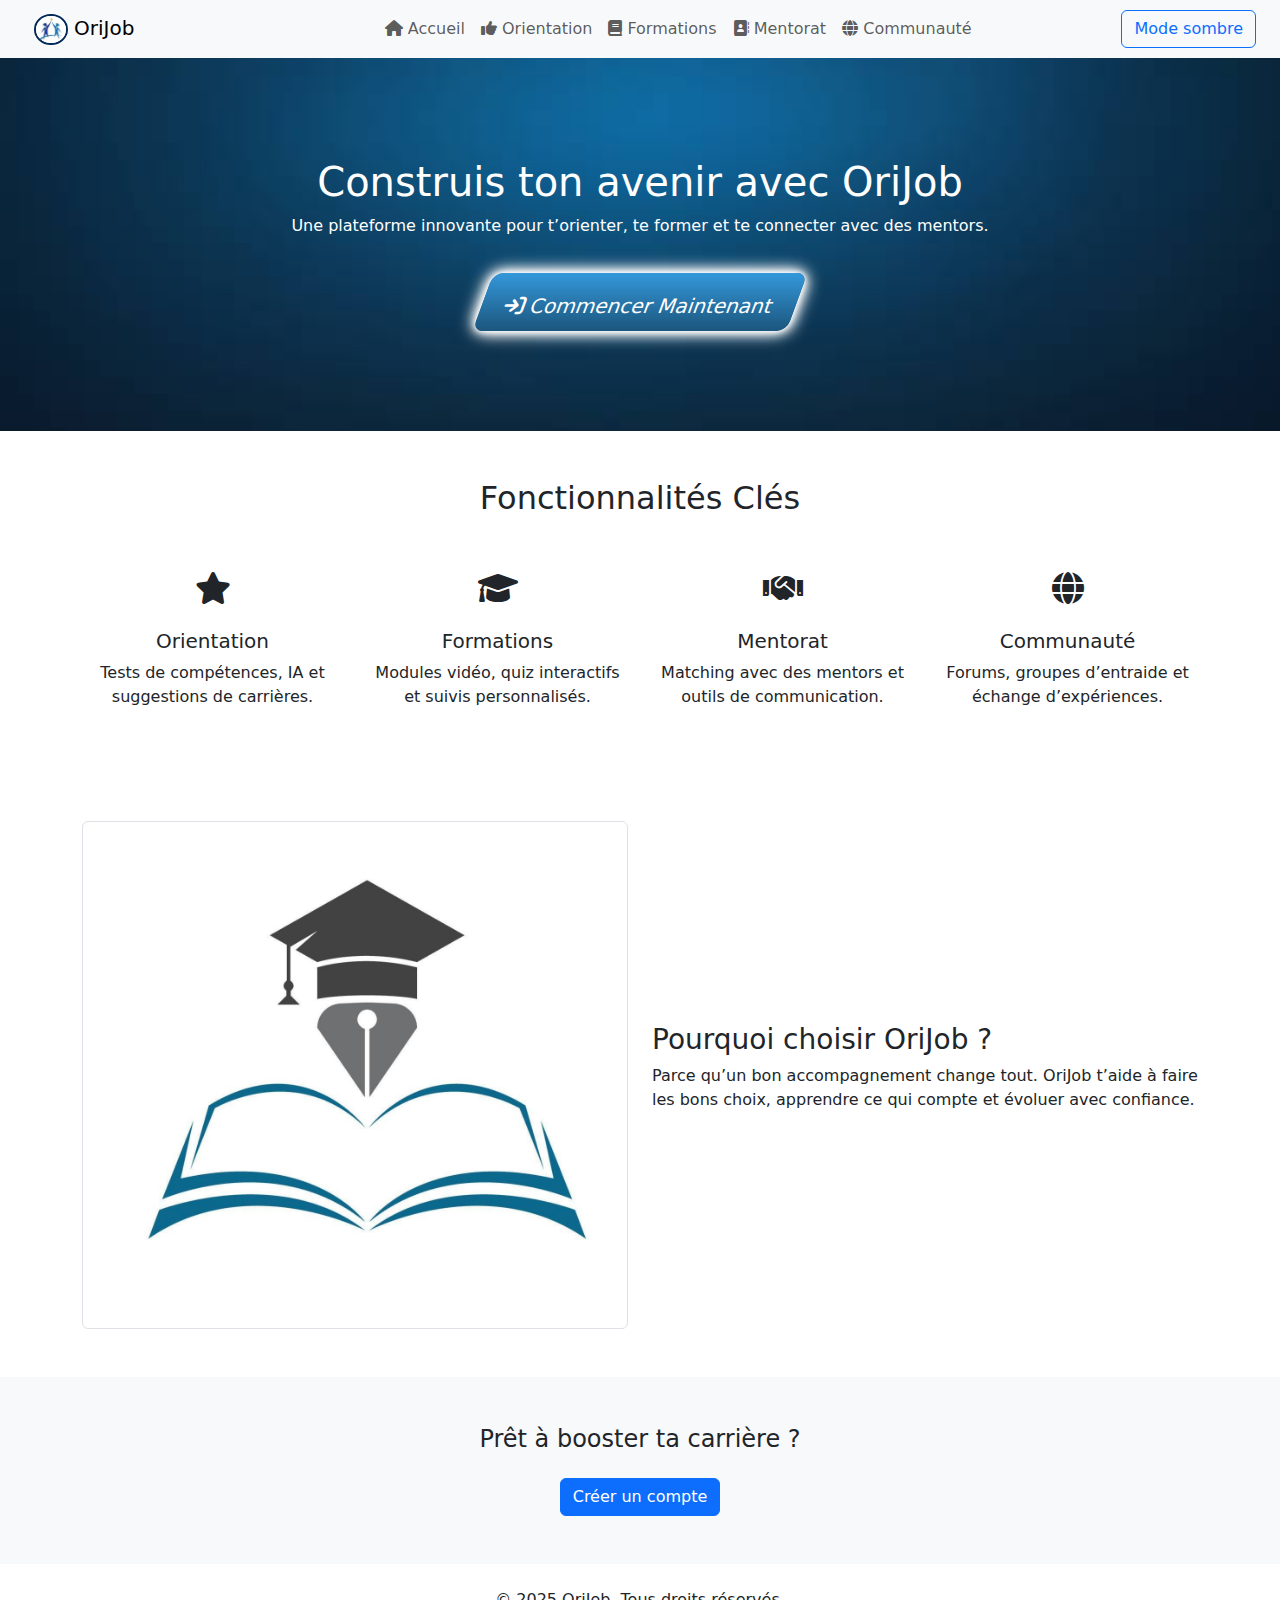
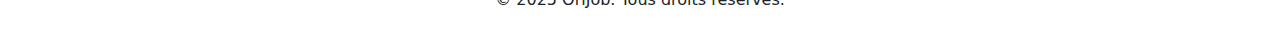
<file: templates/index.html>
<!DOCTYPE html>
<html lang="en">
<head>
    <meta charset="UTF-8">
    <meta name="viewport" content="width=device-width, initial-scale=1.0">
    <meta name="keywords" content="formation, cours, en ligne, apprentissage, solution numérique">
    <link rel="stylesheet" href="../static/css/style.css">
    <link rel="stylesheet" href="../static/css/variables.css">
    <link rel="stylesheet" href="https://cdnjs.cloudflare.com/ajax/libs/font-awesome/6.0.0-beta3/css/all.min.css">
    <link rel="stylesheet" href="https://cdn.jsdelivr.net/npm/bootstrap@5.3.3/dist/css/bootstrap.min.css">
    <link rel="preconnect" href="https://fonts.googleapis.com">
    <link rel="preconnect" href="https://fonts.gstatic.com" crossorigin>
    <link href="https://fonts.googleapis.com/css2?family=Ubuntu:ital,wght@0,300;0,400;0,500;0,700;1,300;1,400;1,500;1,700&display=swap" rel="stylesheet">
    <link rel="icon" href="../static/images/logo.png">
    <title>OriJob-Accueil</title>
</head>
<body>
    <!-- page index pour une application permettant de faire les apprentissages en lignes -->
     <!-- Navbar -->
<nav class="navbar navbar-expand-lg navbar-light bg-light px-4">
    <a class="navbar-brand" href="#"><img src="../static/images/logo.png"> OriJob</a>
    <button class="navbar-toggler" type="button" data-bs-toggle="collapse" data-bs-target="#navbarNav">
      <span class="navbar-toggler-icon"></span>
    </button>
    <div class="collapse navbar-collapse" id="navbarNav">
      <ul class="navbar-nav me-auto">
        <li class="nav-item"><a class="nav-link" href="#"><i class="fa fa-home"></i> Accueil</a></li>
        <li class="nav-item"><a class="nav-link" href="orientation.html"><i class="fa fa-thumbs-up"></i> Orientation</a></li>
        <li class="nav-item"><a class="nav-link" href="formation.html"><i class="fa fa-book"></i> Formations</a></li>
        <li class="nav-item"><a class="nav-link" href="#mentorat"><i class="fa fa-address-book"></i> Mentorat</a></li>
        <li class="nav-item"><a class="nav-link" href="#communaute"><i class="fa fa-globe"></i> Communauté</a></li>
      </ul>
      <button id="themeToggle" class="btn btn-outline-primary theme-switch">Mode sombre</button>
    </div>
  </nav>
  
  <!-- Hero section -->
  <section class="hero">
    <h1>Construis ton avenir avec OriJob</h1>
    <p>Une plateforme innovante pour t’orienter, te former et te connecter avec des mentors.</p>
    <button><a href="login.html" class="btn btn-lg mt-3"><i class="fa fa-sign-in"></i>  Commencer maintenant</a></button>
  </section>
  
  <!-- Fonctionnalités -->
  <section class="container py-5">
    <h2 class="text-center mb-5">Fonctionnalités Clés</h2>
    <div class="row text-center">
      <div class="col-md-3">
        <div class="feature-icon"><i class="fa fa-star"></i></div>
        <h5>Orientation</h5>
        <p>Tests de compétences, IA et suggestions de carrières.</p>
      </div>
      <div class="col-md-3">
        <div class="feature-icon"> <i class="fa fa-graduation-cap"></i> </div>
        <h5>Formations</h5>
        <p>Modules vidéo, quiz interactifs et suivis personnalisés.</p>
      </div>
      <div class="col-md-3">
        <div class="feature-icon"><i class="fa fa-handshake"></i></div>
        <h5>Mentorat</h5>
        <p>Matching avec des mentors et outils de communication.</p>
      </div>
      <div class="col-md-3">
        <div class="feature-icon"><i class="fa fa-globe"></i></div>
        <h5>Communauté</h5>
        <p>Forums, groupes d’entraide et échange d’expériences.</p>
      </div>
    </div>
  </section>
  
  <!-- Avantages -->
  <section class="container py-5">
    <div class="row align-items-center">
      <div class="col-md-6">
        <img src="../static/images/img-lg.png" class="img-fluid img-thumbnail" alt="Illustration">
      </div>
      <div class="col-md-6">
        <h3>Pourquoi choisir OriJob ?</h3>
        <p>Parce qu’un bon accompagnement change tout. OriJob t’aide à faire les bons choix, apprendre ce qui compte et évoluer avec confiance.</p>
      </div>
    </div>
  </section>
  
  <!-- Call to Action -->
  <section class="text-center py-5 bg-light">
    <h4>Prêt à booster ta carrière ?</h4>
    <a href="login.html" class="btn btn-primary mt-3">Créer un compte</a>
  </section>
  <!-- Footer -->
  <footer class="text-center py-4">
    <p>&copy; 2025 OriJob. Tous droits réservés.</p>
  </footer>
    <!-- Scripts -->
  <script src="https://cdn.jsdelivr.net/npm/bootstrap@5.3.3/dist/js/bootstrap.bundle.min.js"></script>
  <script>
    const themeToggle = document.getElementById('themeToggle');
    themeToggle.addEventListener('click', () => {
      document.body.classList.toggle('dark-mode');
      themeToggle.textContent = document.body.classList.contains('dark-mode') ? 'Mode clair' : 'Mode sombre';
    });
  </script>
</body>
</html>
</file>
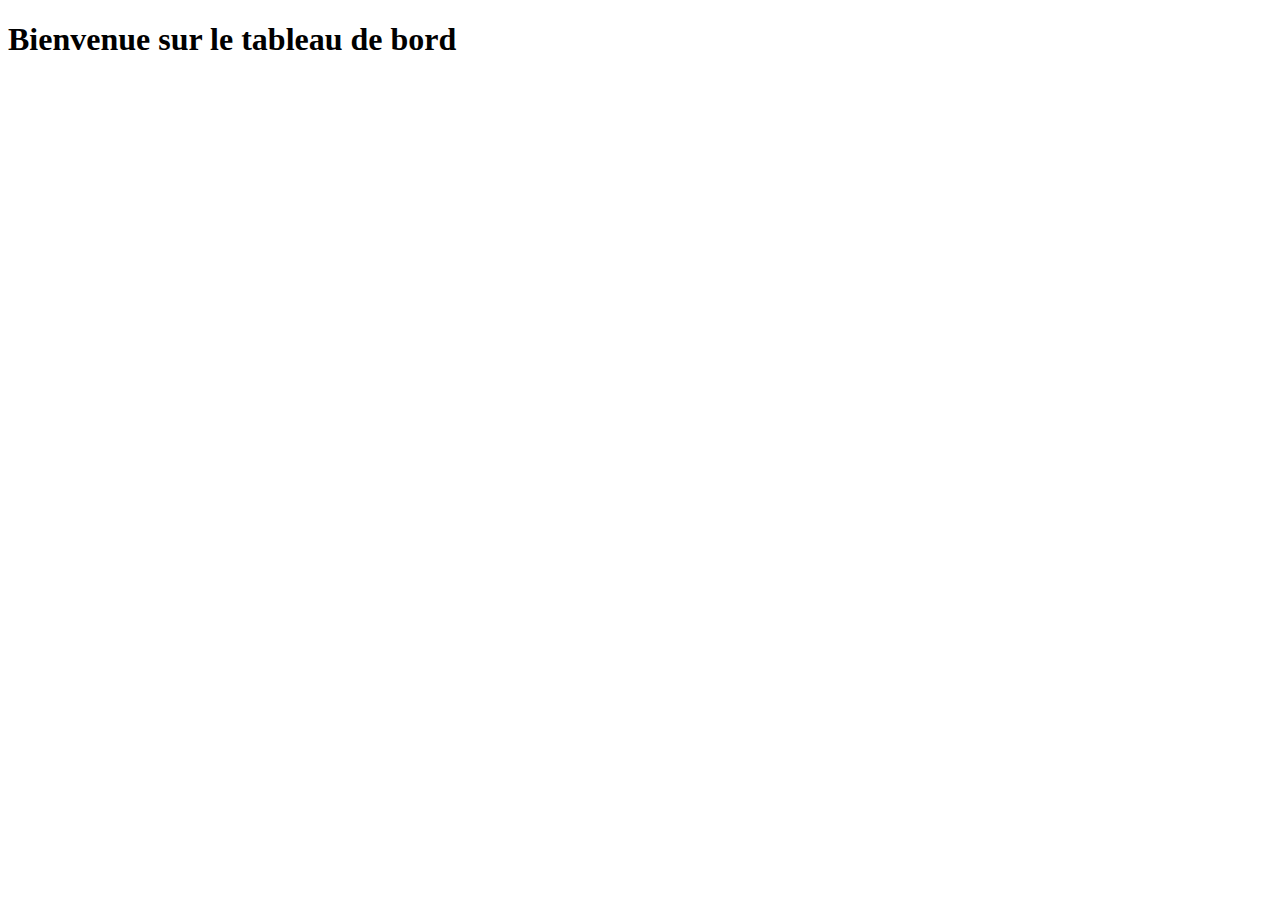
<file: templates/dashboard.html>
<!DOCTYPE html>
<html lang="en">
<head>
    <meta charset="UTF-8">
    <meta name="viewport" content="width=device-width, initial-scale=1.0">
    <link rel="icon" href="../static/images/logo.png">
    <title>dashboard</title>
</head>
<body>
    <h1>Bienvenue sur le tableau de bord</h1>
</body>
</html>
</file>
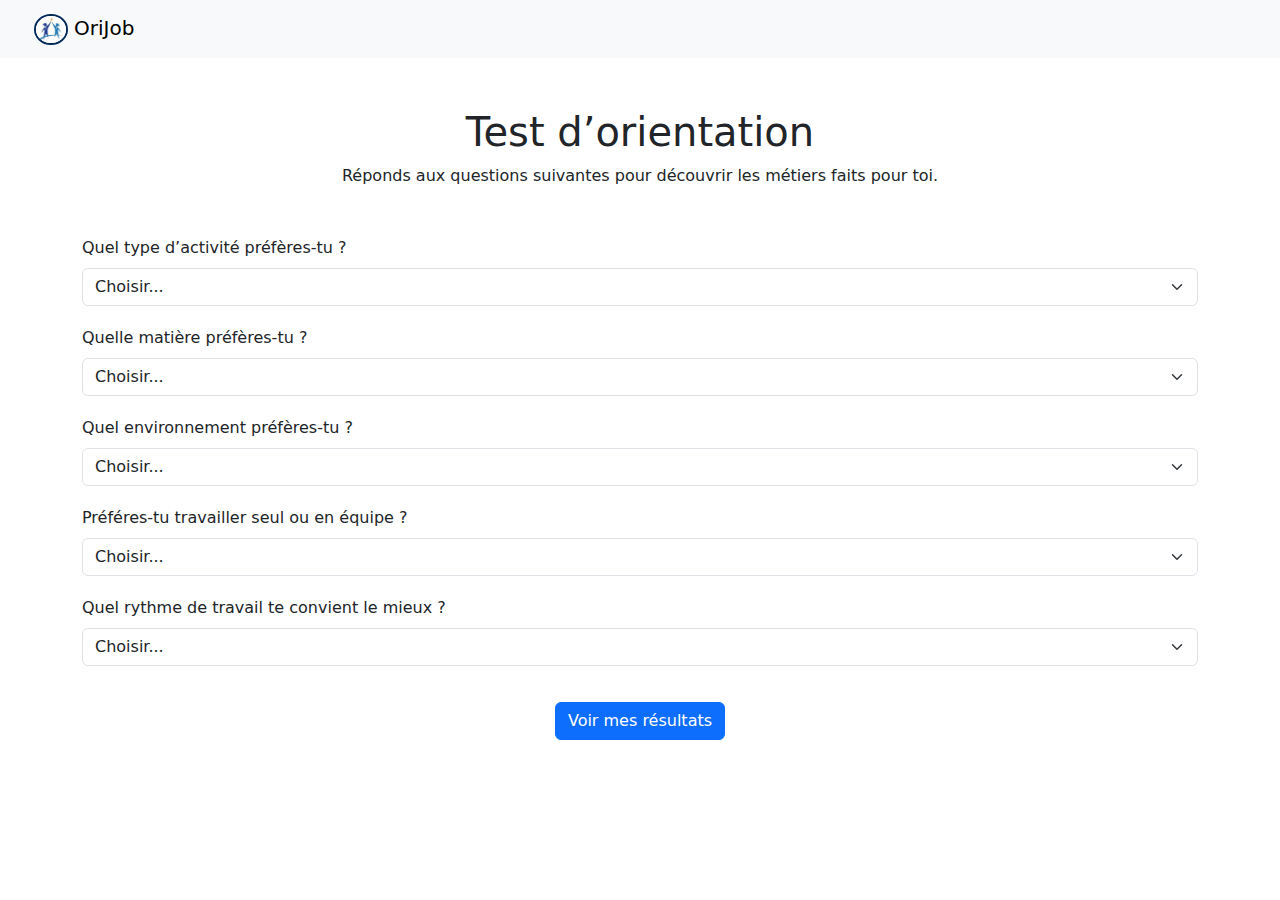
<file: templates/orientation.html>
<!DOCTYPE html>
<html lang="fr">
<head>
  <meta charset="UTF-8">
  <meta name="viewport" content="width=device-width, initial-scale=1.0">
  <title>OriJob - Orientation</title>
  <link rel="icon" href="../static/images/logo.png">
<link rel="stylesheet" href="../static/css/variables.css">
    <link rel="stylesheet" href="../static/css/orientation.css">
  <link href="https://cdn.jsdelivr.net/npm/bootstrap@5.3.3/dist/css/bootstrap.min.css" rel="stylesheet">
  <style>
    body {
      padding-top: 60px;
    }
    .question {
      margin-bottom: 20px;
    }
    .result {
      background-color: #f8f9fa;
      border-left: 5px solid #007bff;
      padding: 15px;
      margin-top: 20px;
      display: none;
    }
  </style>
</head>
<body>

<!-- Header -->
<nav class="navbar navbar-expand-lg navbar-light bg-light fixed-top px-4">
    <a class="navbar-brand" href="#"><img src="../static/images/logo.png"> OriJob</a>
</nav>

<div class="container">
  <div class="text-center my-5">
    <h1>Test d’orientation</h1>
    <p>Réponds aux questions suivantes pour découvrir les métiers faits pour toi.</p>
  </div>

  <form id="quizForm">
    <div class="question">
      <label for="q1" class="form-label">Quel type d’activité préfères-tu ?</label>
      <select class="form-select" id="q1">
        <option value="">Choisir...</option>
        <option value="informatique">Créer des sites, coder, résoudre des bugs</option>
        <option value="santé">Aider les gens, travailler dans la santé</option>
        <option value="business">Vendre, négocier, entreprendre</option>
        <option value="art">Créer, dessiner, jouer, imaginer</option>
      </select>
    </div>

    <div class="question">
      <label for="q2" class="form-label">Quelle matière préfères-tu ?</label>
      <select class="form-select" id="q2">
        <option value="">Choisir...</option>
        <option value="math">Mathématiques</option>
        <option value="bio">Biologie</option>
        <option value="eco">Économie</option>
        <option value="lettres">Lettres / Arts</option>
      </select>
    </div>

    <div class="question">
      <label for="q3" class="form-label">Quel environnement préfères-tu ?</label>
      <select class="form-select" id="q3">
        <option value="">Choisir...</option>
        <option value="bureau">Bureau / ordinateur</option>
        <option value="hopital">Hôpital / aide aux personnes</option>
        <option value="terrain">Sur le terrain / en déplacement</option>
        <option value="studio">Studio / espace créatif</option>
      </select>
    </div>

    <div class="question">
      <label for="q4" class="form-label">Préféres-tu travailler seul ou en équipe ?</label>
      <select class="form-select" id="q4">
        <option value="">Choisir...</option>
        <option value="seul">Seul</option>
        <option value="équipe">En équipe</option>
      </select>
    </div>

    <div class="question">
      <label for="q5" class="form-label">Quel rythme de travail te convient le mieux ?</label>
      <select class="form-select" id="q5">
        <option value="">Choisir...</option>
        <option value="stable">Stable, prévisible</option>
        <option value="dynamique">Dynamique, varié</option>
      </select>
    </div>

    <div class="text-center">
      <button type="button" class="btn btn-primary mt-3" onclick="showResults()">Voir mes résultats</button>
    </div>
  </form>

  <div id="resultSection" class="result">
    <h4>Métiers suggérés :</h4>
    <ul id="resultsList"></ul>
  </div>

  <!-- Modal -->
  <div class="modal fade" id="jobModal" tabindex="-1" aria-labelledby="jobModalLabel" aria-hidden="true">
    <div class="modal-dialog">
      <div class="modal-content">
        <div class="modal-header">
          <h5 class="modal-title" id="jobModalLabel">Fiche métier</h5>
          <button type="button" class="btn-close" data-bs-dismiss="modal" aria-label="Close"></button>
        </div>
        <div class="modal-body" id="jobModalBody">
          ...
        </div>
        <div class="modal-footer">
          <button type="button" class="btn btn-secondary" data-bs-dismiss="modal">Fermer</button>
        </div>
      </div>
    </div>
  </div>
</div>

<script>
  const jobDetails = {
    "Développeur web": "Conçoit des sites et applications web. Requiert rigueur et créativité.",
    "Analyste de données": "Transforme les données en informations utiles pour l’entreprise.",
    "Ingénieur logiciel": "Développe des programmes et logiciels complexes.",
    "Infirmier(ère)": "Soigne les patients et assiste les médecins.",
    "Médecin": "Diagnostique et soigne les maladies.",
    "Assistant médical": "Aide le personnel de santé dans ses tâches.",
    "Commercial(e)": "Prospecte, négocie et vend des produits ou services.",
    "Chef de projet": "Gère des projets du début à la fin avec des équipes.",
    "Entrepreneur": "Crée et développe sa propre activité.",
    "Designer graphique": "Crée des visuels pour communiquer des messages.",
    "Musicien": "Crée ou interprète de la musique.",
    "Acteur / Actrice": "Joue des rôles dans des films ou pièces de théâtre."
  };

  const jobScores = {
    "Développeur web": 0,
    "Analyste de données": 0,
    "Ingénieur logiciel": 0,
    "Infirmier(ère)": 0,
    "Médecin": 0,
    "Assistant médical": 0,
    "Commercial(e)": 0,
    "Chef de projet": 0,
    "Entrepreneur": 0,
    "Designer graphique": 0,
    "Musicien": 0,
    "Acteur / Actrice": 0
  };

  function showResults() {
    const q1 = document.getElementById('q1').value;
    const q2 = document.getElementById('q2').value;
    const q3 = document.getElementById('q3').value;
    const q4 = document.getElementById('q4').value;
    const q5 = document.getElementById('q5').value;

    const results = document.getElementById('resultsList');
    const section = document.getElementById('resultSection');
    results.innerHTML = '';
    section.style.display = 'block';

    for (let job in jobScores) jobScores[job] = 0;

    if (q1 === 'informatique') {
      jobScores["Développeur web"] += 2;
      jobScores["Ingénieur logiciel"] += 2;
      jobScores["Analyste de données"] += 1;
    }
    if (q2 === 'math') {
      jobScores["Analyste de données"] += 2;
      jobScores["Ingénieur logiciel"] += 1;
    }
    if (q3 === 'bureau') {
      jobScores["Développeur web"] += 2;
      jobScores["Analyste de données"] += 1;
    }

    if (q1 === 'santé') {
      jobScores["Médecin"] += 2;
      jobScores["Infirmier(ère)"] += 2;
      jobScores["Assistant médical"] += 1;
    }
    if (q2 === 'bio') {
      jobScores["Médecin"] += 2;
      jobScores["Infirmier(ère)"] += 1;
    }
    if (q3 === 'hopital') {
      jobScores["Infirmier(ère)"] += 2;
      jobScores["Assistant médical"] += 1;
    }

    if (q1 === 'business') {
      jobScores["Commercial(e)"] += 2;
      jobScores["Entrepreneur"] += 2;
    }
    if (q2 === 'eco') {
      jobScores["Chef de projet"] += 1;
      jobScores["Entrepreneur"] += 1;
    }
    if (q3 === 'terrain') {
      jobScores["Commercial(e)"] += 2;
      jobScores["Entrepreneur"] += 1;
    }

    if (q1 === 'art') {
      jobScores["Designer graphique"] += 2;
      jobScores["Musicien"] += 2;
      jobScores["Acteur / Actrice"] += 1;
    }
    if (q2 === 'lettres') {
      jobScores["Acteur / Actrice"] += 2;
      jobScores["Designer graphique"] += 1;
    }
    if (q3 === 'studio') {
      jobScores["Musicien"] += 2;
      jobScores["Designer graphique"] += 1;
    }

    if (q4 === 'équipe') {
      jobScores["Chef de projet"] += 2;
      jobScores["Infirmier(ère)"] += 1;
      jobScores["Acteur / Actrice"] += 1;
    } else if (q4 === 'seul') {
      jobScores["Développeur web"] += 2;
      jobScores["Designer graphique"] += 1;
    }

    if (q5 === 'dynamique') {
      jobScores["Entrepreneur"] += 2;
      jobScores["Commercial(e)"] += 1;
      jobScores["Musicien"] += 1;
    } else if (q5 === 'stable') {
      jobScores["Analyste de données"] += 2;
      jobScores["Assistant médical"] += 1;
    }

    const sortedJobs = Object.entries(jobScores)
      .sort((a, b) => b[1] - a[1])
      .filter(([job, score]) => score > 0)
      .slice(0, 5);

    if (sortedJobs.length === 0) {
      results.innerHTML = '<div class="alert alert-warning">Aucune suggestion trouvée. Réessaye !</div>';
    } else {
      sortedJobs.forEach(([job]) => {
        const li = document.createElement('li');
        const btn = document.createElement('button');
        btn.className = 'btn btn-link';
        btn.textContent = job;
        btn.setAttribute('data-bs-toggle', 'modal');
        btn.setAttribute('data-bs-target', '#jobModal');
        btn.onclick = () => {
          document.getElementById('jobModalLabel').textContent = job;
          document.getElementById('jobModalBody').textContent = jobDetails[job] || 'Pas de description disponible.';
        };
        li.appendChild(btn);
        results.appendChild(li);
      });
    }
  }
  
  function openVideo(job) {
    // Ouvrir la vidéo associée au métier
    const videoSrc = jobVideos[job];
    if (videoSrc) {
      window.open(videoSrc, '_blank'); // Ouvre la vidéo dans un nouvel onglet
    }
  }
</script>
<script src="https://cdn.jsdelivr.net/npm/bootstrap@5.3.3/dist/js/bootstrap.bundle.min.js"></script>
</body>
</html>
</file>
<file: static/css/style.css>
/*POLICE */
.ubuntu-light {
    font-family: "Ubuntu", sans-serif;
    font-weight: 300;
    font-style: normal;
  }
  
  .ubuntu-regular {
    font-family: "Ubuntu", sans-serif;
    font-weight: 400;
    font-style: normal;
  }
  
  .ubuntu-medium {
    font-family: "Ubuntu", sans-serif;
    font-weight: 500;
    font-style: normal;
  }
  
  .ubuntu-bold {
    font-family: "Ubuntu", sans-serif;
    font-weight: 700;
    font-style: normal;
  }
  
  .ubuntu-light-italic {
    font-family: "Ubuntu", sans-serif;
    font-weight: 300;
    font-style: italic;
  }
  
  .ubuntu-regular-italic {
    font-family: "Ubuntu", sans-serif;
    font-weight: 400;
    font-style: italic;
  }
  
  .ubuntu-medium-italic {
    font-family: "Ubuntu", sans-serif;
    font-weight: 500;
    font-style: italic;
  }
  
  .ubuntu-bold-italic {
    font-family: "Ubuntu", sans-serif;
    font-weight: 700;
    font-style: italic;
  }
  body {
    transition: background-color 0.3s, color 0.3s;
    font-family: var(--family-all);
  }
  .dark-mode {
    background-color: #121212;
    color: #f1f1f1;
  }
  .light-mode {
    background-color: #ffffff;
    color: #000000;
  }
  .feature-icon {
    font-size: 2rem;
    margin-bottom: 1rem;
  }
  .hero {
    padding: 100px 0;
    background: url('../images/bg-3.jpg') no-repeat center center/cover;
    background-size: cover;
    color: white;
    text-align: center;
  }
  .theme-switch {
    cursor: pointer;
  }
  nav a img{
    width: 10%;
    border-radius: 50%;
    margin-left: 10px;
    border: solid 2px var(--marine-blue);
  }
  /* animation btn commencer maintenant */
  .hero button{
    background: linear-gradient(to top, #1b567d, #3498db);
    justify-self: center;
    justify-content: center;
    align-items: center;
    display: flex;   
    margin-top:35px;
    font-size: 24px;
    text-transform: capitalize;
    cursor: pointer;
    border: none;
    transition: background 1s ease-in-out;
    transform: skew(-20deg);
    border-radius: 10px;
    overflow: hidden; /* Cache tout ce qui dépasse */
    box-shadow: 0 0 5px white,
    0 0 10px white,
    0 0 15px white,
    0 0 20px white;
}
.hero button::before{
    content: "";
    position: absolute;
    bottom: -100%; /* Caché en bas */
    left: 0;
    width: 100%;
    height: 100%;
    background-color: black; /* Couleur qui recouvre le bouton */
    transition: bottom 0.5s ease-in-out;
    z-index: 1;
    border-radius: 10px;
}
.hero button::after{
    content: "";
    position: absolute;
    top: 100%;
    left: 0;
    width: 290px;
    height: 70px;
    background-color: var(--marine-blue-hover); /* Couleur qui remplace le bleu */
    transition: top 0.5s ease-in-out;
    color: white;
    z-index: 1;
    border-radius: 10px;
    opacity: 1;
}

.hero button:hover::after{
   top: 0;
   opacity: 1;  
}
.hero button a{
    color: white;
    text-decoration: none;
    z-index: 2; /* Assurez-vous que le texte est au-dessus de tout */
    position: relative; /* Nécessaire pour le positionnement absolu */
    padding-top: 0px;
 }
 .hero button a:hover{
    color: white;
 }
</file>
<file: static/css/variables.css>
:root {
    /*LAYOUT*/
     --mobile: 375px;
     --desktop: 1440px;
    /*COLORS*/

    /*PRIMARY colors */
    --marine-blue: hsl(213, 96%, 18%) ;
    --dark-blue-intro: hsl(217, 28%, 15%); /* Couleur de fond pour le header et le formulaire d'inscription */
    --marine-blue-hover: hsl(213, 83%, 25%);
    --purplish-blue: hsl(243, 100%, 62%);
    --pastel-blue: hsl(228, 100%, 84%);
    --light-blue: hsl(206, 94%, 87%);
    --cyan: hsl(176, 68%, 64%); /*  */
    --blue: hsl(198, 60%, 50%); /*  */
    --light-red: hsl(0, 100%, 63%); /* Rouge clair pour les erreurs */
    /* Neutral colors */
    --magnolia: hsl(216, 64%, 80%);/* Blanc pour les liens*/
    --alabaster: hsla(229, 32%, 90%, 0.879);
    --white: hsl(0, 0%, 100%); /* Blanc */
    --dark-white: #b3b3b3; /* Blanc pour les textes secondaires */
    --white-p: #e7e7e7; /* Blanc pour les paragraphes */

    /* Typography */

        /* Body Copy */
    --h-size-1 : 54px; /* H1 */
    --h-size-2 : 28px; /* H2 */
    --h-size-3 : 20px; /* H3 */
    --p-size : 15px; /* Paragraphes */

        /* Font */

    --family-all : "Ubuntu", sans-serif;
    --light-weigh: 400 ;
    --normal-weight: 500 ;
    --bold-weight: 700;
}
</file>
<file: static/css/orientation.css>
/*POLICE */
.ubuntu-light {
    font-family: "Ubuntu", sans-serif;
    font-weight: 300;
    font-style: normal;
  }
  
  .ubuntu-regular {
    font-family: "Ubuntu", sans-serif;
    font-weight: 400;
    font-style: normal;
  }
  
  .ubuntu-medium {
    font-family: "Ubuntu", sans-serif;
    font-weight: 500;
    font-style: normal;
  }
  
  .ubuntu-bold {
    font-family: "Ubuntu", sans-serif;
    font-weight: 700;
    font-style: normal;
  }
  
  .ubuntu-light-italic {
    font-family: "Ubuntu", sans-serif;
    font-weight: 300;
    font-style: italic;
  }
  
  .ubuntu-regular-italic {
    font-family: "Ubuntu", sans-serif;
    font-weight: 400;
    font-style: italic;
  }
  
  .ubuntu-medium-italic {
    font-family: "Ubuntu", sans-serif;
    font-weight: 500;
    font-style: italic;
  }
  
  .ubuntu-bold-italic {
    font-family: "Ubuntu", sans-serif;
    font-weight: 700;
    font-style: italic;
  }
  nav a img{
    width: 10%;
    border-radius: 50%;
    margin-left: 10px;
    border: solid 2px var(--marine-blue);
  }
</file>
